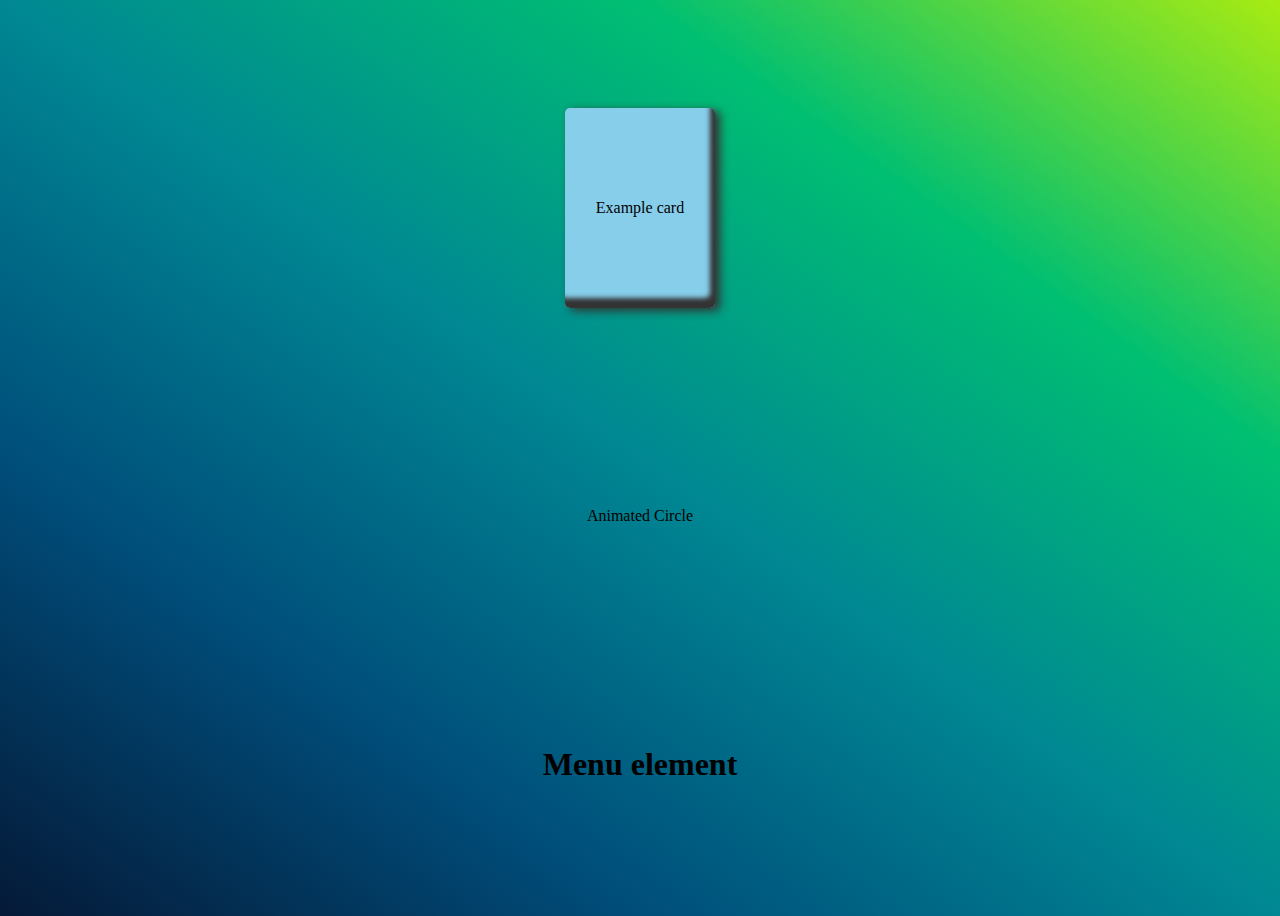
<file: gradient_task/index.html>
<!DOCTYPE html>
<html lang="en">
<head>
    <meta charset="UTF-8">
    <meta http-equiv="X-UA-Compatible" content="IE=edge">
    <meta name="viewport" content="width=device-width, initial-scale=1.0">
    <title>Document</title>
    <link rel="stylesheet" href="style.css">
</head>
<body>
    <div class ="card"> Example card</div>
    <div class="cirlce">Animated Circle</div>

    <div class="menu-item">
        <h1>Menu element</h1>
    </div>
</body>
</html>
</file>
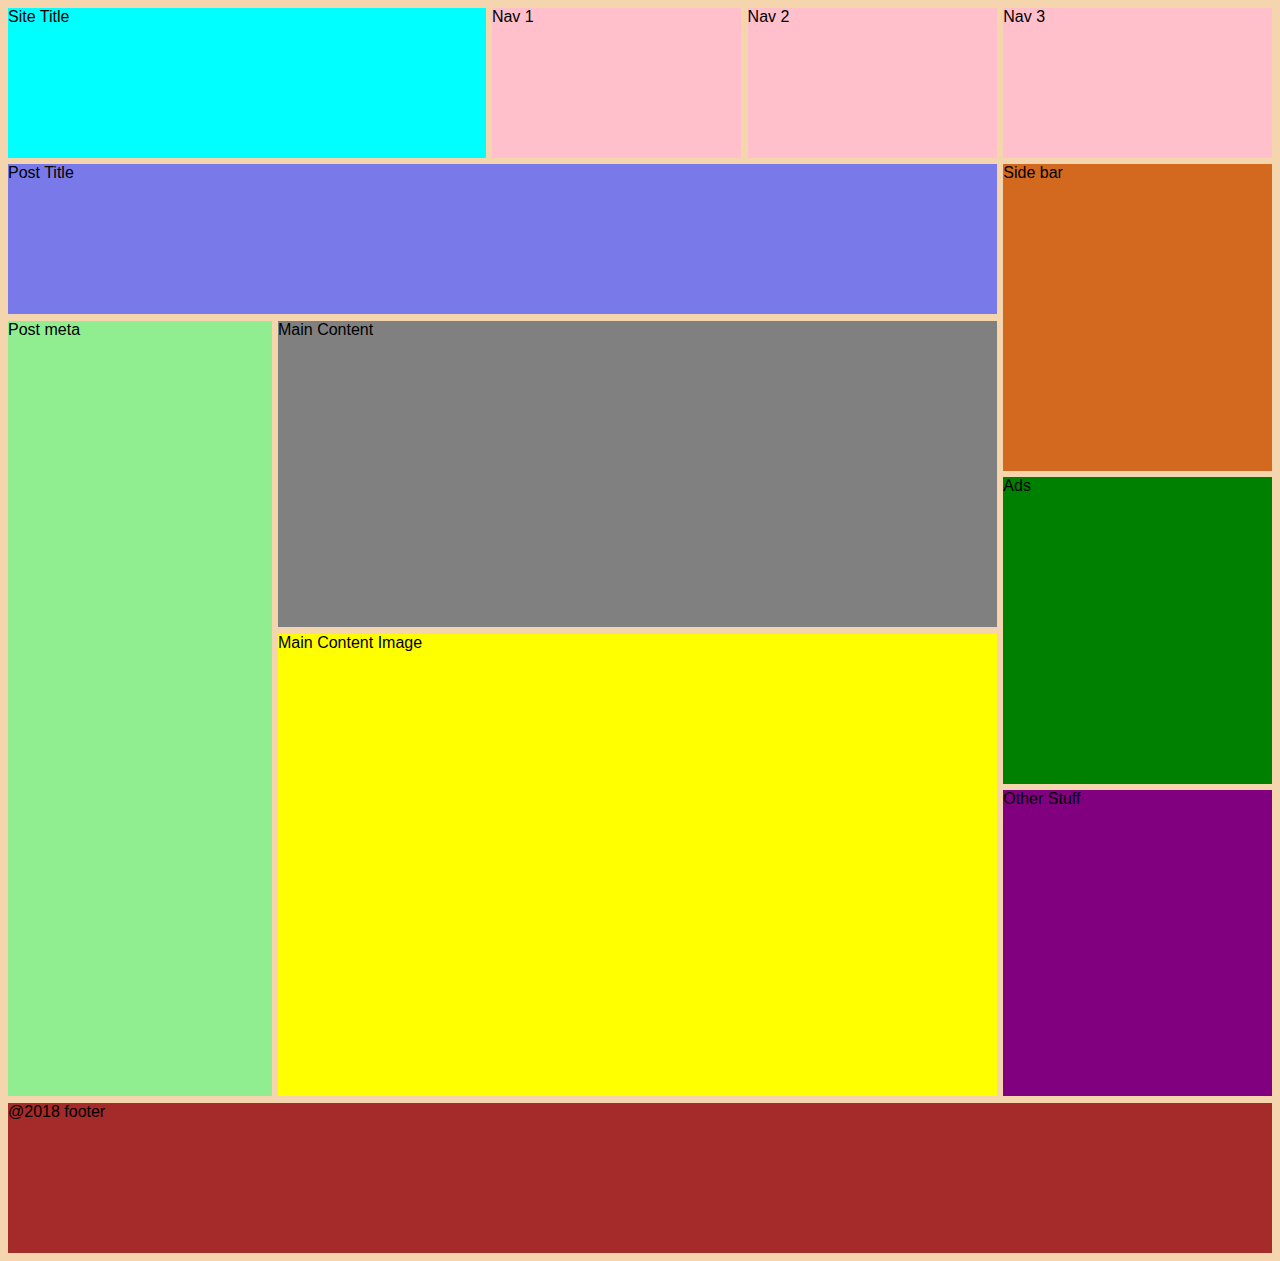
<file: grid_challenge/index.html>
<!DOCTYPE html>
<html lang="en">
  <head>
    <meta charset="UTF-8" />
    <meta name="viewport" content="width=device-width, initial-scale=1.0" />
    <link rel="stylesheet" href="style.css" />
    <title>Grid Task</title>
  </head>

  <body>
    <div class="grid-container">
      <div class="item Stitle">Site Title</div>
      <div class="item nav1">Nav 1</div>
      <div class="item nav2">Nav 2</div>
      <div class="item nav3">Nav 3</div>
      <div class="item Ptitle">Post Title</div>
      <div class="item sidebar">Side bar</div>
      <div class="item meta">Post meta</div>
      <div class="item content">Main Content</div>
      <div class="item ads">Ads</div>
      <div class="item image">Main Content Image</div>
      <div class="item stuff">Other Stuff</div>
      <div class="item footer">@2018 footer</div>
    </div>

  </body>
</html>
</file>
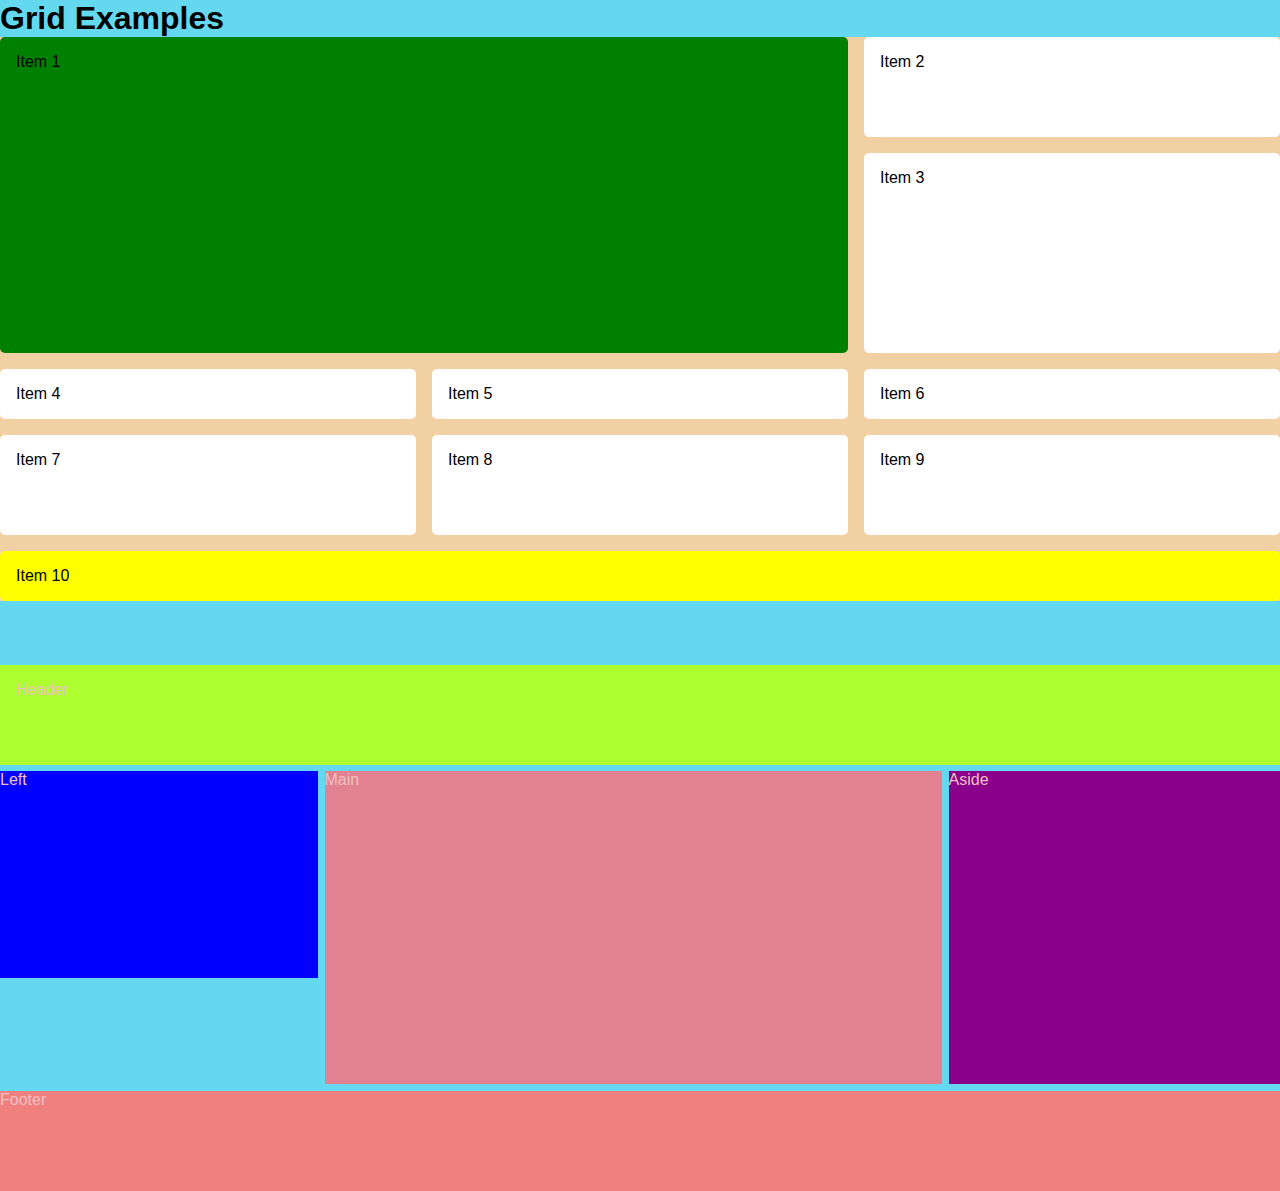
<file: task_grid/index.html>
<!DOCTYPE html>
<html lang="en">
<head>
    <meta charset="UTF-8">
    <meta http-equiv="X-UA-Compatible" content="IE=edge">
    <meta name="viewport" content="width=device-width, initial-scale=1.0">
    <link rel="stylesheet" href="style.css">
    <title>Grid</title>
</head>
<body>
   <h1>Grid Examples</h1> 
   <div class ="grid-container">

    <div class="items">Item 1</div>
    <div class="items">Item 2</div>
    <div class="items">Item 3</div>
    <div class="items">Item 4</div>
    <div class="items">Item 5</div>
    <div class="items">Item 6</div>
    <div class="items">Item 7</div>
    <div class="items">Item 8</div>
    <div class="items">Item 9</div>
    <div class="items">Item 10</div>
   
   </div>

   <div class="area-container">
    <div class="header">Header</div>
    <div class="left">Left</div>
    <div class="main">Main</div>
    <div class="aside">Aside</div>
    <div class="footer">Footer</div>

   </div>
</body>
</html>
</file>
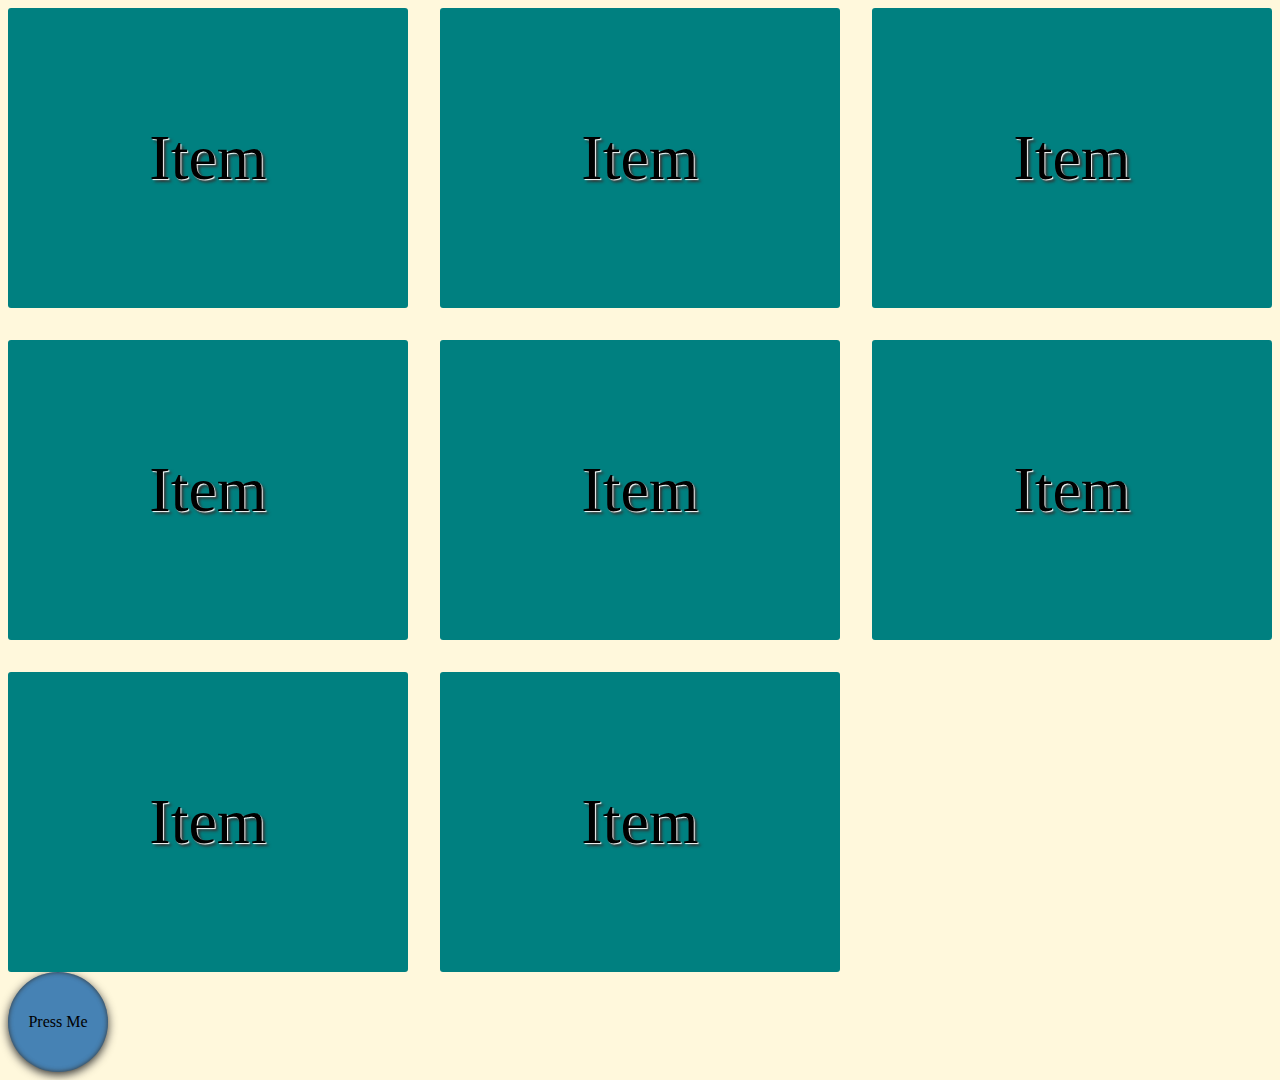
<file: transition_task/index.html>
<!DOCTYPE html>
<html lang="en">
<head>
    <meta charset="UTF-8">
    <meta http-equiv="X-UA-Compatible" content="IE=edge">
    <meta name="viewport" content="width=, initial-scale=1.0">
    <link rel="stylesheet" href="style.css">
    <link href="https://fonts.googleapis.com/css2?family=Nunito:wght@200&family=Roboto&display=swap" rel="stylesheet">
    <title>Document</title>
</head>
<body>
    <div class="grid">
        <div class ="item">Item</div>
        <div class ="item">Item</div>
        <div class ="item">Item</div>
        <div class ="item">Item</div>
        <div class ="item">Item</div>
        <div class ="item">Item</div>
        <div class ="item">Item</div>
        <div class ="item">Item</div>
    </div>
    <div class="circle">Press Me</div>
</body>
</html>
</file>
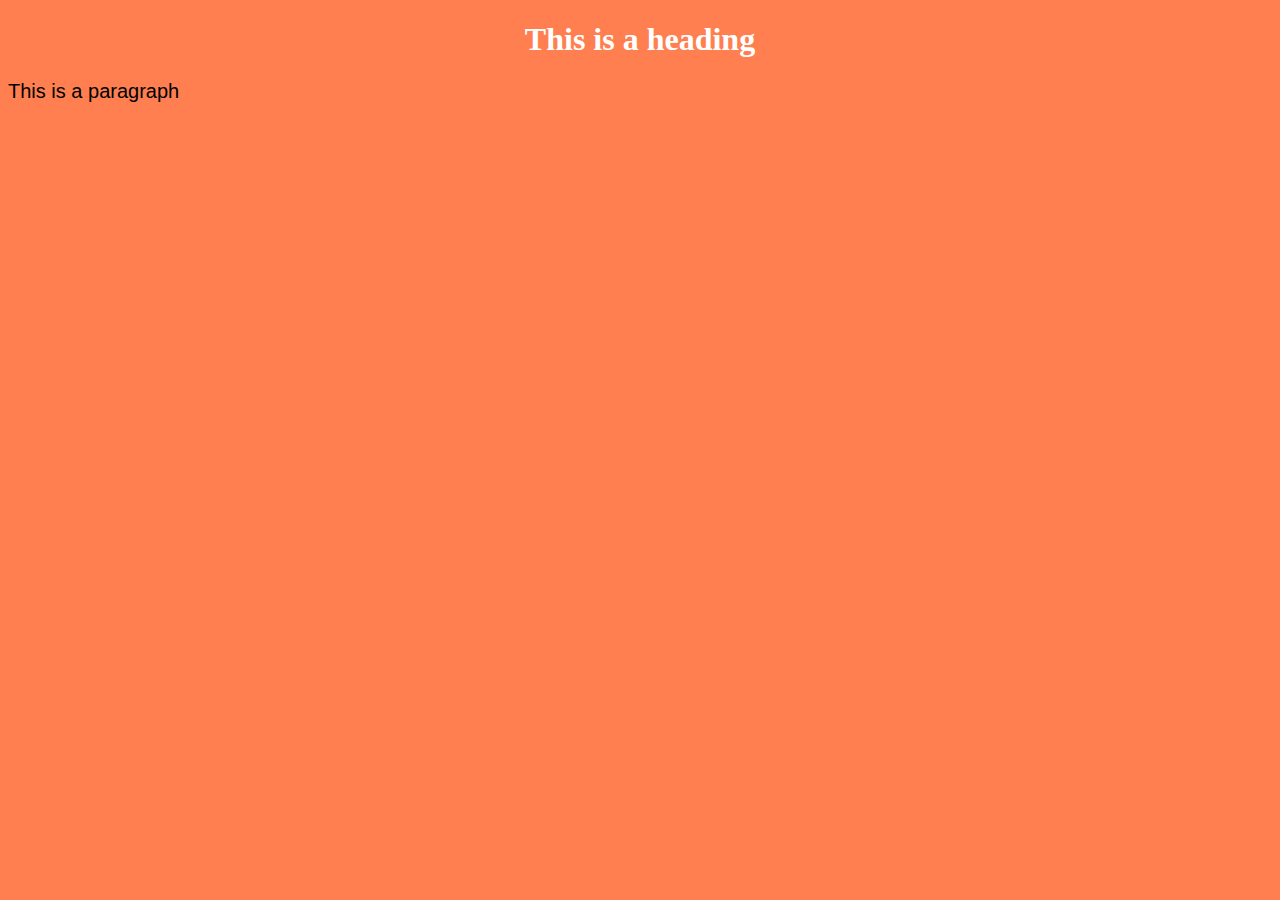
<file: week_1/Task_1/index.html>
<!DOCTYPE html>
<html lang="en">
<head>
   
    <title>Document</title>
    <link rel="stylesheet" href="style.css"
</head>
<body>
    <h1 id="my_id">This is a heading</h1>
    <P class="my_class">This is a paragraph</P> 
</body>
</html>
</file>
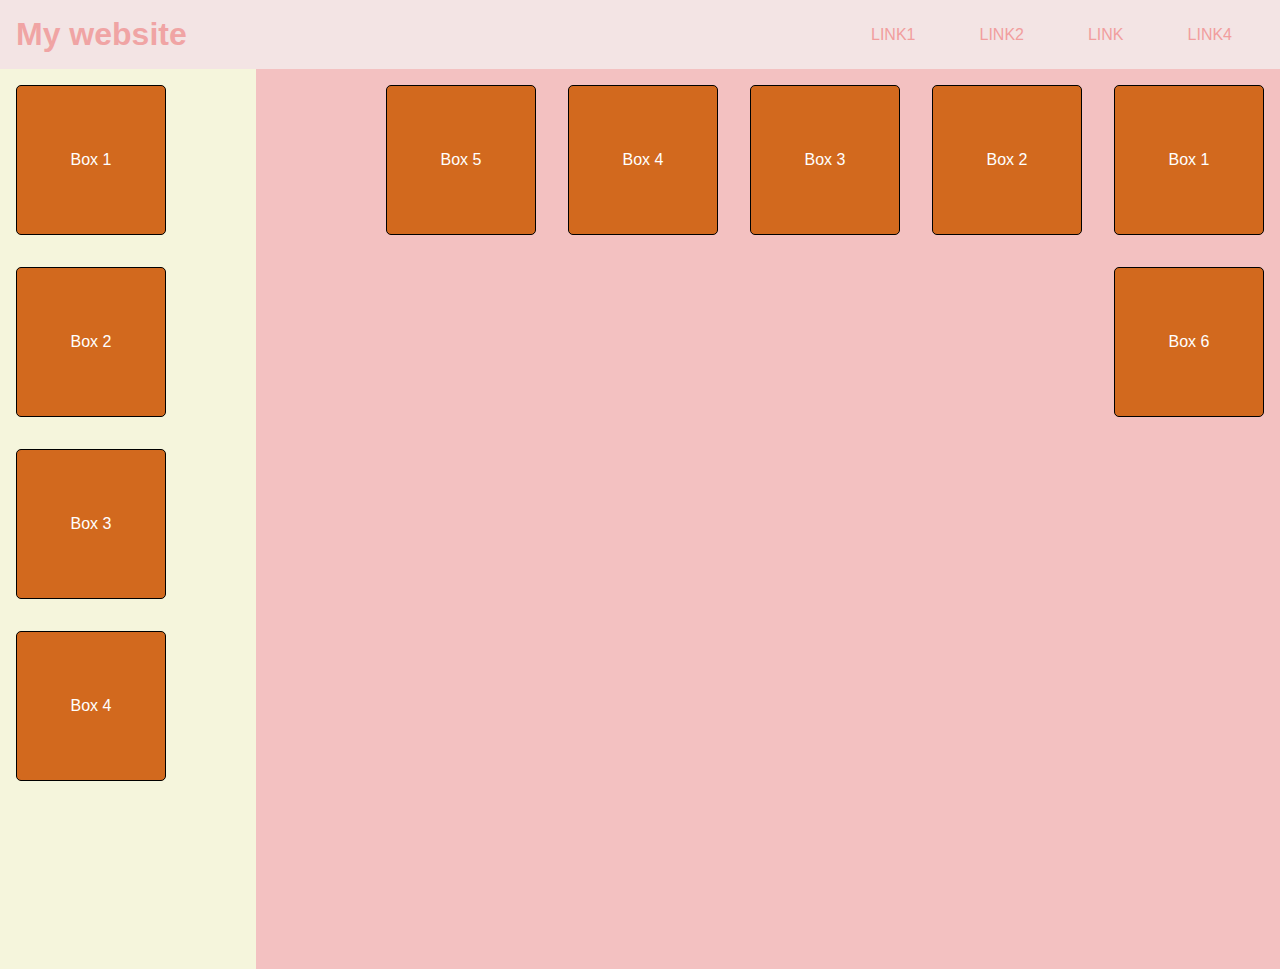
<file: week_4/task_2/index.html>
<!DOCTYPE html>
<html lang="en">
<head>
    <meta charset="UTF-8">
    <meta http-equiv="X-UA-Compatible" content="IE=edge">
    <meta name="viewport" content="width=device-width, initial-scale=1.0">
    <link rel="preconnect" href="https://fonts.googleapis.com">

    <link rel="stylesheet" href="style.css"/>

    <title>Task_2 flex</title>
</head>
<body>
    
    <header>

        <div class ="logo"><h1>My website</h1></div>
        <nav>
            <ul>
                <li><a href= "#">link1</a></li>
                <li><a href= "#">link2</a></li>
                <li><a href= "#">link</a></li>
                <li><a href= "#">link4</a></li>

            </ul>

        </nav>
    </header>

    <main>
         <aside>

            <div class="box">Box 1</div>
            <div class="box">Box 2</div>
            <div class="box">Box 3</div>
            <div class="box">Box 4</div>


         </aside>
         <section>

            <div class="box">Box 1</div>
            <div class="box">Box 2</div>
            <div class="box">Box 3</div>
            <div class="box">Box 4</div>
            <div class="box">Box 5</div>
            <div class="box">Box 6</div>

         </section>
    </main>
</body>
</html>
</file>
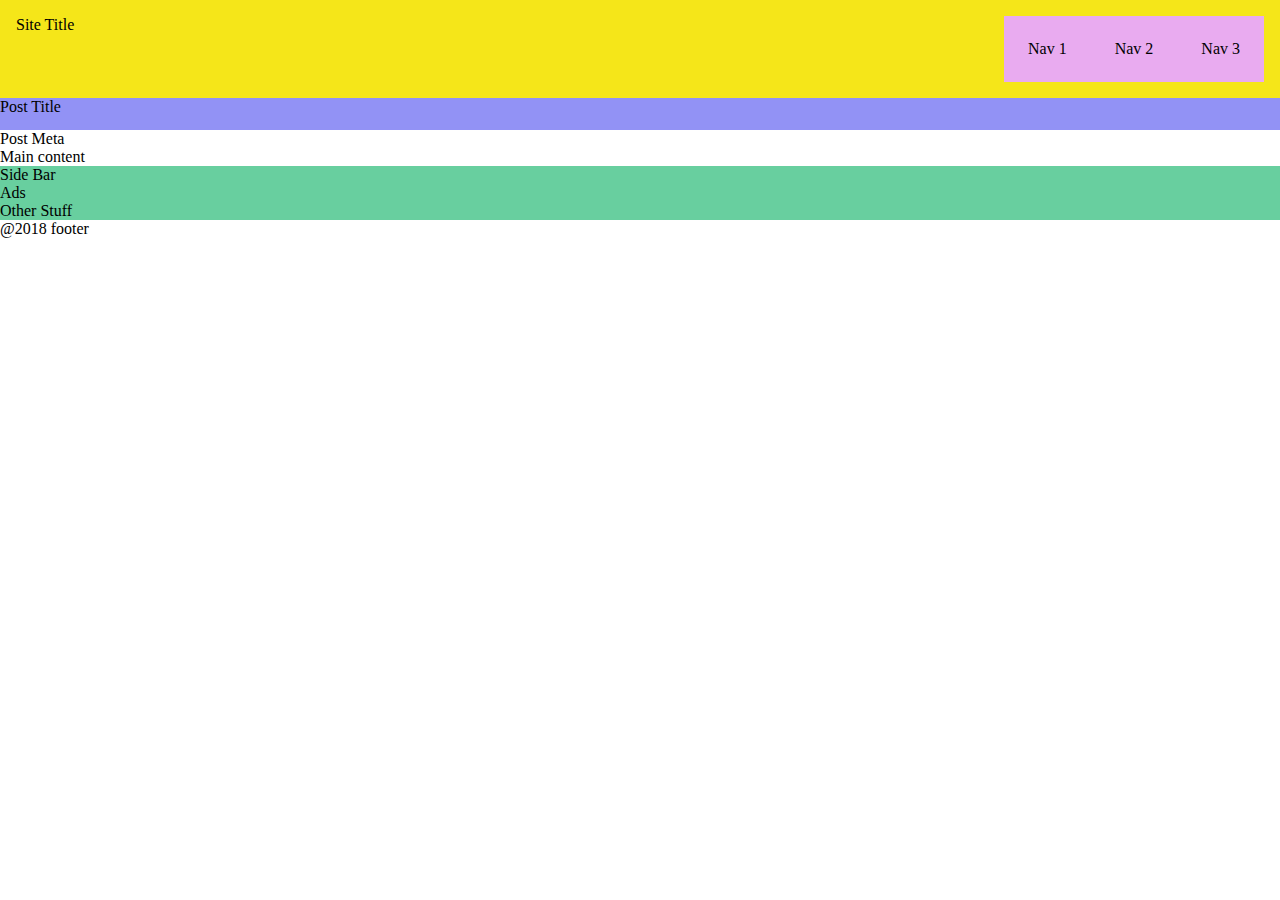
<file: week_4/task_3/index.html>
<!DOCTYPE html>
<html lang="en">
<head>
    <meta charset="UTF-8">
    <meta http-equiv="X-UA-Compatible" content="IE=edge">
    <meta name="viewport" content="width=device-width, initial-scale=1.0">
    <link rel="stylesheet" href="style.css">
    <title>Flex Challenge</title>
</head>
<body>
    <header>
        <div class="site-title pm">
            <p>Site Title</p>
        </div>

        <nav>
            <ul>
               <li class ="pm">Nav 1</li> 
               <li class ="pm">Nav 2</li> 
               <li class ="pm">Nav 3</li> 
            </ul>
        </nav>
    </header>
    <main>
        <section>
            <div class="post-title pm">
                <p>Post Title</p>
            </div>

            <div class="section-post-container">
                <div class="post-meta pm">
                    <p>Post Meta</p>
                </div>
                <div class="main-content-container">
                    <div class="main-content pm">
                        <p>Main content</p>
                    </div>
                </div>
            </div>
        </section>
        <aside>
            <div class="side-bar pm">
                <p>Side Bar</p></div>
                <div class="ads pm">
                    <p>Ads</p></div>
                    <div class="other-stuff pm">
                        <p>Other Stuff</p></div>

        </aside>
</main>
<footer class="pm">
<p>@2018 footer</p></footer>
</body>
</html>
</file>
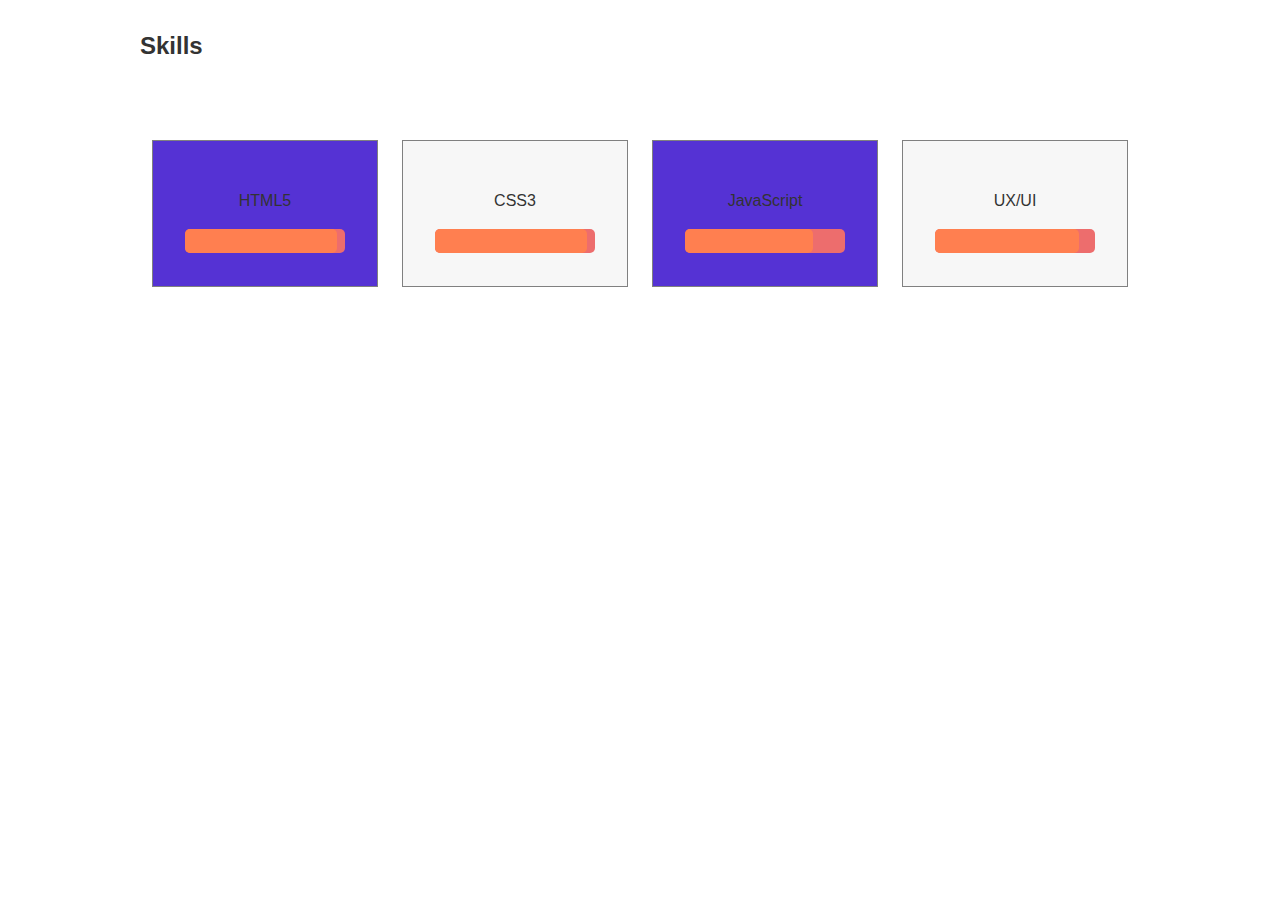
<file: week_5/icon_portfolio/index.html>
<!DOCTYPE html>
<html lang="en">
<head>
    <meta charset="UTF-8">
    <meta http-equiv="X-UA-Compatible" content="IE=edge">
    <meta name="viewport" content="width=device-width, initial-scale=1.0">
    <!-- <link rel="shortcut icon" href="favicon.ico" type="image/x-icon"/> -->
    <link href="https://fonts.googleapis.com/icon?family=Material+Icons"
      rel="stylesheet">
      <link rel="stylesheet" href="style.css"/>
      <link rel="srylesheet" href="icons.css"/>
    <title>Portfolio step_5</title>
</head>
<body>
    <section id="skills">
        <div class="container">
            <h2>Skills</h2>
            <div class ="skills_group">
            <div class="skill">
                <i class="demo-icon icon-html5"></i>
                <p>HTML5</p>
                <progress value="95" max="100"></progress>
            </div>
            <div class="skill">
                <i class="demo-icon icon-css3"></i>
                <p>CSS3</p>
                <progress value="95" max="100"></progress>
            </div>
            <div class="skill">
                <i class="demo-icon icon-html5"></i>
                <p>JavaScript</p>
                <progress value="80" max="100"></progress>
            </div>
            <div class="skill">
                <i class="demo-icon icon-html5"></i>
                <p>UX/UI</p>
                <progress value="90" max="100"></progress>
            </div>
            </div>
        </div>

    </section>


</body>
</html>
</file>
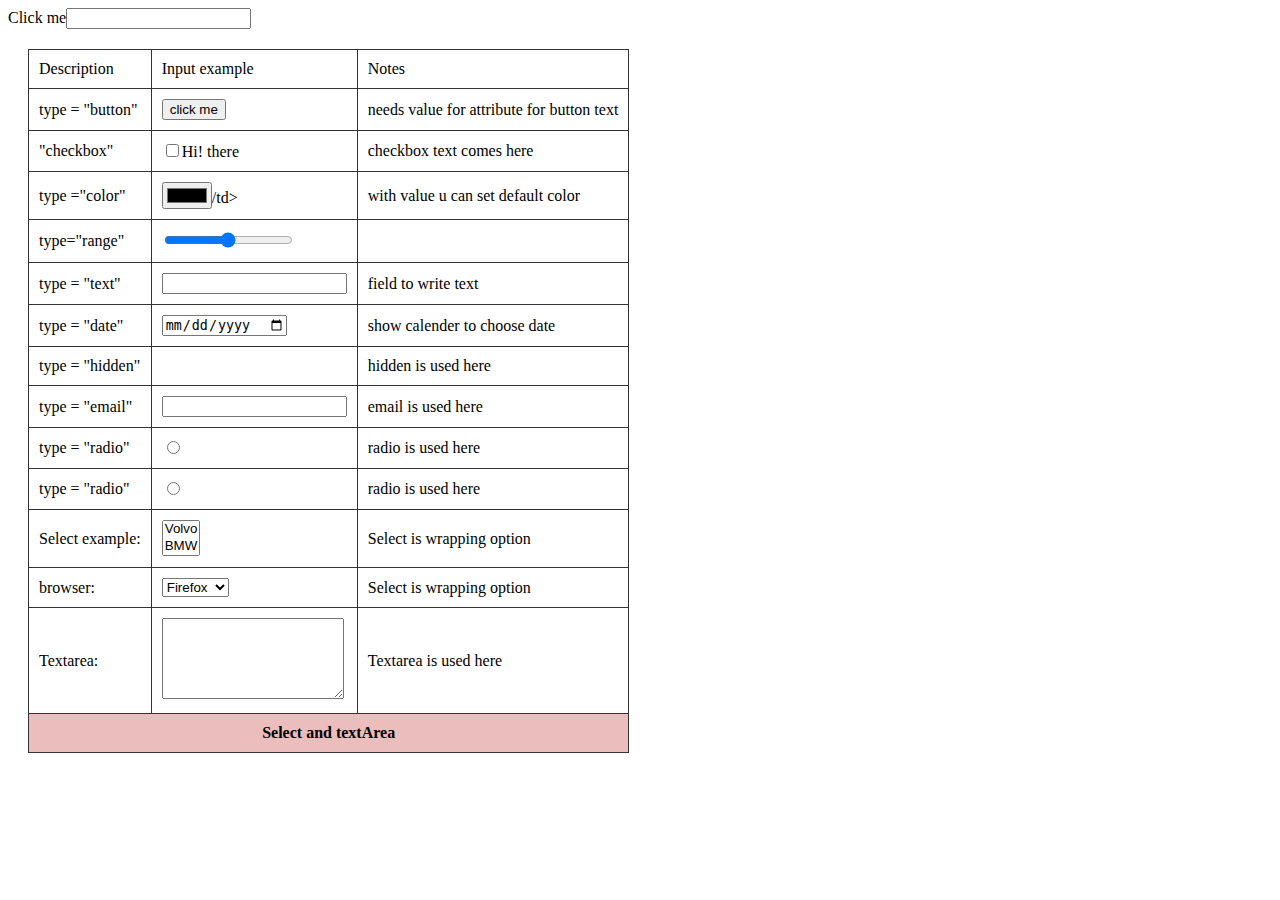
<file: week_3/index2.html>
<!DOCTYPE html>
<html lang="en">
<head>
    <meta charset="UTF-8">
    <meta http-equiv="X-UA-Compatible" content="IE=edge">
    <meta name="viewport" content="width=device-width, initial-scale=1.0">
    <title>Document</title>
</head>
<style>
body{
    font-family: sana-serif;
    font-size: 16px;
}
table, td {
border: 1px solid #333;
border-collapse:collapse;
padding: 10px;
}
table {
    margin:20px;
}
.centre
{
text-align:center;
background: rgb(236, 189, 189);
font-weight: 800;

}
</style>
<body>
    <table>
        <thead>
            <tr>
                <td>Description</td>
                <td>Input example</td>
                <td>Notes</td>

            </tr>
        </thead>
        <form>
            
            <label for="username">Click me</label><input type="text" id="username" />


        </form>
        <tbody>
            <tr>
                <td>type = "button"</td>
                <td><input type ="button" value ="click me"/></td>
                <td>needs value for attribute for button text</td>
             </tr>

             <tr>
                <td>"checkbox"</td>
                <td><input type ="checkbox" />Hi! there</td>
                <td>checkbox text comes here</td>
             </tr>
             <tr>
                <td>type ="color"</td>
                <td><input type ="color" value ="#ff000"/>/td>
                <td> with value u can set default color</td>
             </tr>
             
             <tr>
                <td>type="range"</td>
                <td><input type="range" min="20" max="100"/></td>
                <td></td>
             </tr>

            </tr><tr>
                <td>type = "text"</td>
                <td><input type ="text" /></td>
                <td>field to write text</td>
             </tr>

            </tr><tr>
                <td>type = "date"</td>
                <td><input type ="date" /></td>
                <td>show calender to choose date</td>
             </tr>

            </tr>
            <tr>
                <td>type = "hidden"</td>
                <td><input type ="hidden" /></td>
                <td>hidden is used here</td>
             </tr>
             <tr>
                <td>type = "email"</td>
                <td><input type ="email" /></td>
                <td>email is used here</td>
             </tr>
             

             <tr>
                <td>type = "radio"</td>
                <td><input type ="radio" /></td>
                <td>radio is used here</td>
             </tr>
             <tr>
                <td>type = "radio"</td>
                <td><input type ="radio" /></td>
                <td>radio is used here</td>
             </tr>

             <tr>
                <td>Select example:</td>
                <td>
                    <select name="cars" size="2" multiple>
                        <option value="volvo">Volvo</option>
                        <option value="BMW">BMW</option>
                        <option value="fiat">Fiat</option>
                        <option value="audi">Audi</option>
                    </select>
                </td>
                <td>Select is wrapping option</td>
               
             </tr>
             <tr>
                <td>browser:</td>
                <td>
                    <select name="browser" >
                        <option value="ff">Firefox</option>
                        <option value="BMW">chrome</option>
                        <option value="fiat">safari</option>
                        <option value="audi">e</option>
                    </select>
                </td>
                <td>Select is wrapping option</td>
               
             </tr>


             <tr>
                <td>Textarea:</td>
                <td>
                    <textarea name ="example area" id ="example1" cols="20" rows="5"></textarea></td>
                <td>Textarea is used here</td>
             </tr>

             <tr>
                <td class = "centre" colspan="3">Select and textArea</td>
                
             </tr>




        </tbody>
    </table>
</body>
</html>
</file>
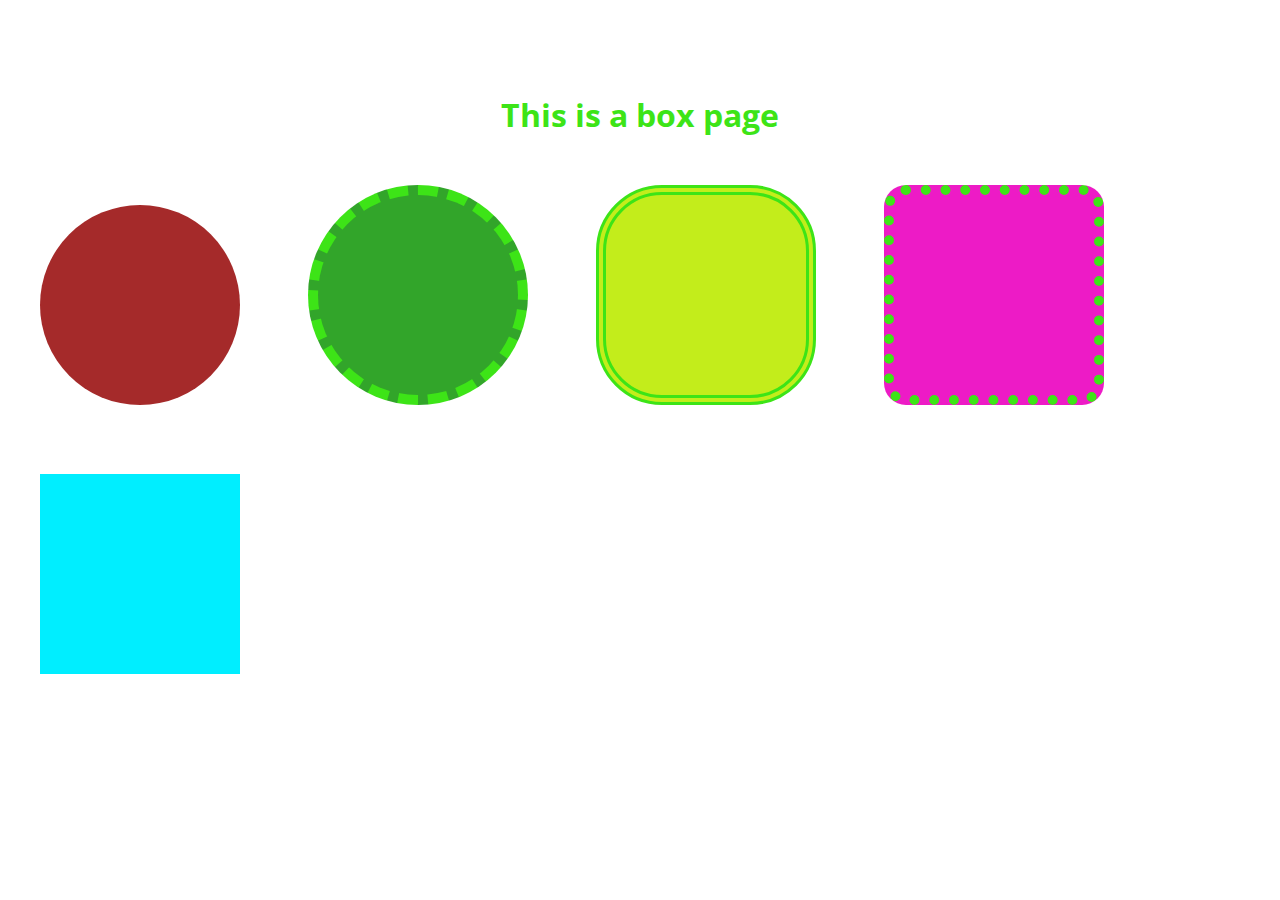
<file: week_2/task_1/boxes.html>
<!DOCTYPE html>
<html lang="en">
<head>
    <meta charset="UTF-8">
    <meta http-equiv="X-UA-Compatible" content="IE=edge">
    <meta name="viewport" content="width=device-width, initial-scale=1.0">
    <title>week2_task1 </title>
    <link rel="stylesheet" href="style.css"/>
    <link href="https://fonts.googleapis.com/css2?family=Open+Sans:wght@300&display=swap" rel="stylesheet">
</head>
<body id="boxes">
    <header>
        <nav>
            <ul>
                <li><a href ="index.html">Home</a></li>
                <li><a href ="boxes.html">Boxes</a></li>
                <li><a href ="contact.html">Contact</a></li>
            </ul>
        </nav>
    </header>
        <main>
            <section>
                <h1>This is a box page</h1>
                <div class ="box box1"></div>
                <div class ="box box2"></div>
                <div class ="box box3"></div>
                <div class ="box box4"></div>
                <div class ="box box5"></div>

            </section>
        </main>
    
</body>
</html>
</file>
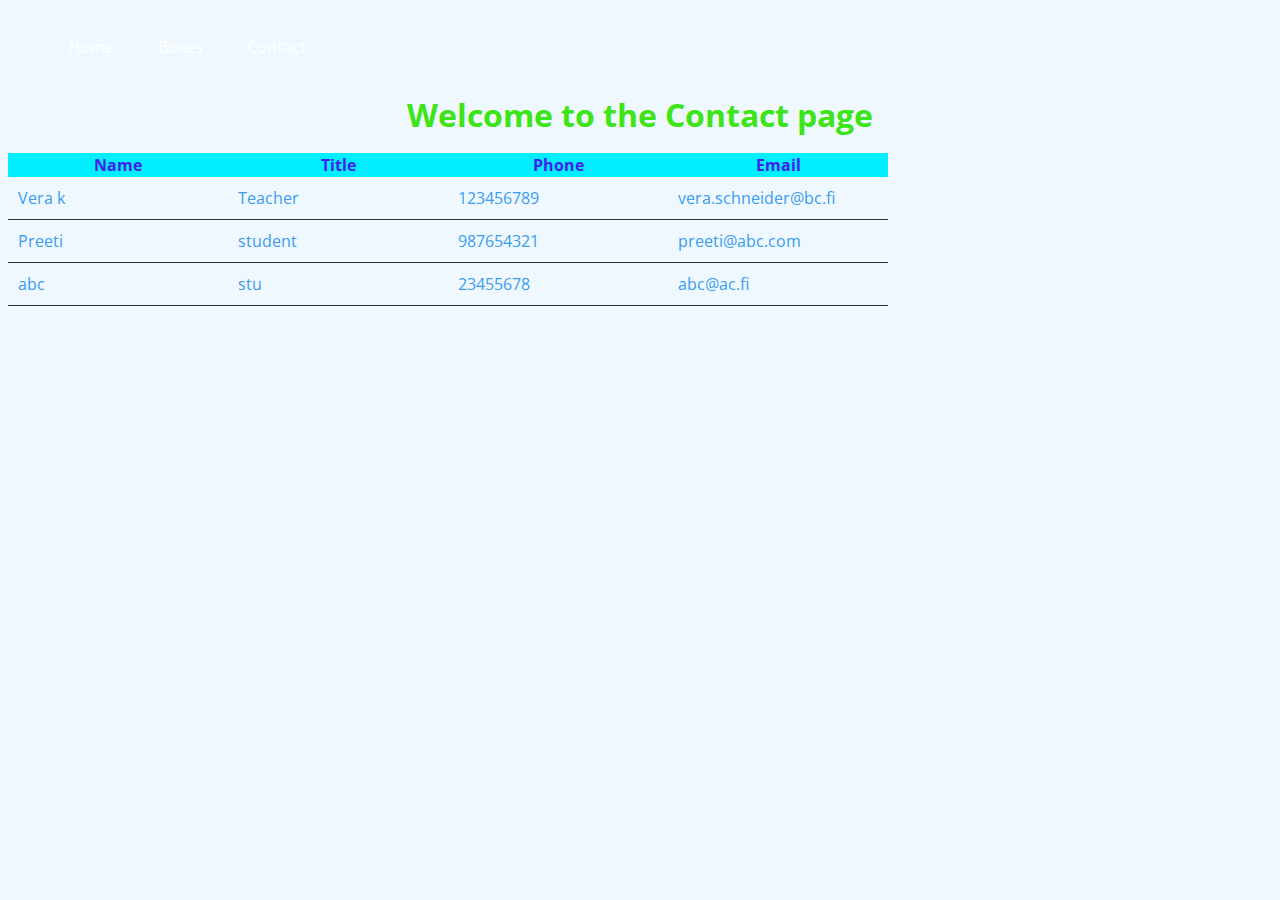
<file: week_2/task_1/contact.html>
<!DOCTYPE html>
<html lang="en">
<head>
    <meta charset="UTF-8">
    <meta http-equiv="X-UA-Compatible" content="IE=edge">
    <meta name="viewport" content="width=device-width, initial-scale=1.0">
    <title>week2_task1 </title>
    <link rel="stylesheet" href="style.css"/>
    <link href="https://fonts.googleapis.com/css2?family=Open+Sans:wght@300&display=swap" rel="stylesheet">
</head>
<body>
    <header>
        <nav>
            <ul>
                <li><a href ="index.html">Home</a></li>
                <li><a href ="boxes.html">Boxes</a></li>
                <li><a href ="contact.html">Contact</a></li>


            </ul>
        </nav>
    </header>
        <main>
            <section>
                <h1>Welcome to the Contact page</h1>
                

                <table>

                    <thead>
                        <tr>
                            <th>Name</th>
                            <th>Title</th>
                            <th>Phone</th>
                            <th>Email</th>

                        </tr>

                    </thead>
                    <tbody>
                        <tr>
                            <td>Vera k</td>
                            <td>Teacher</td>
                            <td>123456789</td>
                            <td>vera.schneider@bc.fi</td>
                        </tr>
                        <tr>
                            <td>Preeti</td>
                            <td>student</td>
                            <td>987654321</td>
                            <td>preeti@abc.com</td>
                        </tr>
                        <tr>
                            <td>abc</td>
                            <td>stu</td>
                            <td>23455678</td>
                            <td>abc@ac.fi</td>
                        </tr>
                    
                    </tbody>
                </table>
            </section>
        </main>
    
</body>
</html>
</file>
<file: gradient_task/style.css>
:root{
    --background-color:cornsilk;
    --light-color:skyblue;
    --hightlight-color:salmon;
    --dark-color:#333;
    --font: "Quicksand", sans-sarif;
    --gradient: linear-gradient(to right top,
    #051937,
    #004d7a,
    #008793,
    #00bf72,
    #a8eb12);
    
}
body{
background: var(--gradient);
height: 100vh;
font-family: var(--font);
display: grid;
justify-items: center;
align-items: center;
}
.card{
    display: grid;
    justify-items: center;
    align-items: center;
    height:200px;
    margin: 0 auto;
    width:150px;
    background: var(--light-color);
    border-radius: 5px;
    box-shadow: 5px 3px 10px var(--dark-color),inset -5px -10px 5px var(--dark-color);
    transition: all 2s; 
}
.card:hover{
    /* transform: rotate(125deg); */
/* transform: skew(25deg); */
transform: scale(2);
}

.menu-item h1::after{
    content: "";
    height: 4px;
    width:0;
    background: var(--hightlight-color);
    display:inherit;
    transition: 1s ease-in;

}
.menu-item:hover  h1::after{
    width: 100%;

}
</file>
<file: grid_challenge/style.css>
*{
    margin:0;
    padding:0;
    box-sizing: border-box;
}

body{
    background-color: rgb(244, 213, 173);
    font-family: Verdana, Geneva, Tahoma, sans-serif;
}

.grid-container{
    display: grid;
    grid-template-areas: 
    "Stitle Stitle nav1 nav2 nav3"
    "Ptitle Ptitle Ptitle Ptitle sidebar"
    "meta content content content sidebar"
    "meta content content content ads"
    "meta image image image ads"
    "meta image image image stuff"
    "meta image image image stuff"
    
    "footer footer footer footer footer ";
    grid-gap:0.4rem;
    grid-auto-rows: 1fr;
    margin: 0.5rem
    }

.Stitle{
    grid-area: Stitle;
    background: aqua;
    min-height: 150px;
}
.nav1{
    grid-area: nav1;
    background: pink;
    
}
.nav2{
    grid-area: nav2;
    background: pink;
    
}
.nav3{
    grid-area: nav3;
    background: pink;
   
}

.Ptitle{
    grid-area: Ptitle;
    background: rgb(121, 121, 233);
   
}
.sidebar{
    grid-area: sidebar;
    background: chocolate;
   

}
.meta{
    grid-area: meta;
    background: lightgreen;
    
}
.content{
    grid-area: content;
    background: gray;

}
.ads{
    grid-area: ads;
    background: green;
   
}
.image{
    grid-area: image;
    background: yellow;
    
}
.stuff{
    grid-area: stuff;
    background: purple;
    
}
.footer{
    grid-area: footer;
    background:brown;
    
}

/* without grid area (teacher's solution) */
/* *{
    margin:0;
    padding:0;
    box-sizing: border-box;
}

body{
    background-color: rgb(244, 213, 173);
    font-family: Verdana, Geneva, Tahoma, sans-serif;
}

.grid-container{
    display:grid;
    grid-template-columns: repeat (6,1fr);
    grid-template-rows: repeat(8,1fr);
    grid-gap:0.4rem;
}
.item{
    min-height: 100px;
}
.Stitle{
    background: yellow;
    grid-column: 1 / span 3;
}
.nav{
    backgound: pink;
}
.Ptitle{
    background: blue;
    grid-column: 1 / span 5;
}
.sidebar{
    backgound: orange;
    grid-row:2 / span 2;
    grid-column: 6 /span 1
}
.meta{
    backgorund: green;
    gird-row: 3 /span 5;
}
.content{
    background: gray;
    grid-column: 2 / span 4;
    grid-row: 3 / span 2;
}
.ads{
     grid-row:4 / span 2;
    grid-column: 6 /span 1;
}
.image{
   grid-row: 5 / span 2;
    grid-column: 2 /span 4;
}
.stuff{
       grid-row:6 / span 2;
    
}
.footer{
       grid-row:7 / span 8;
   
}
</file>
<file: task_grid/style.css>
*{
    margin: 0;
    padding: 0;
    box-sizing: border-box;
}

body{
    background-color: rgb(100, 216, 239);
    font-family: fantasy, sans-serif;
}

.grid-container{
    display: grid;
    margin: 0 auto;
    background-color: rgb(241, 208, 164);
    /* grid-template-columns: 2fr 2fr 2fr; */
    grid-template-columns: repeat(3, 2fr);
    grid-template-rows: 100px 200px 50px 100px;
    grid-gap: 1rem;
    margin-bottom: 4rem;
}

.items
 {
    background: white;
    padding: 1rem;
    border-radius: 5px;
 }

 .items:first-child {
    background: green;
    grid-column: 1/ span 2;
    grid-row: 1/ span 2;
 }

 .items:last-child{
    background: yellow;
    grid-column: 1 / span 3;
 }
 .area-container {
    display: grid;
    color:rgb(240, 192, 192);
    grid-template-areas: 
    "whatever whatever whatever whatever"
    "left wheee wheee aside"
    "left wheee wheee aside"
    "abc wheee wheee aside"
    "footer footer footer footer";
    grid-gap:0.4rem;
    grid-auto-rows: 1fr;
 }
 .header{
    grid-area: whatever;
    background: greenyellow;
    padding:1rem;
    min-height: 100px;
 }

 .left{
    grid-area: left;
    background: blue;
 }
 .main{
    grid-area: wheee;
    background: rgb(226, 129, 145);
 }
 .aside{
    grid-area: aside;
    background: darkmagenta;
 }
 .footer{
    grid-area: footer;
    background: lightcoral;
 }
</file>
<file: transition_task/style.css>
:root{
    --primary-color:teal;
    --secondary-color:steelblue;
    --neutral-color:cornsilk;
    --dark-color:#333;
    --light-color:#fff;
    --font:"Comfortaa",cursive;

}

body{
    background: var(--neutral-color);
    font-family: var(--font);
    color:var (--light-color);
}
.grid{
    display: grid;
    grid-template-columns: repeat(3, 1fr);
    grid-gap:2rem;
}
.item{
    background: var(--primary-color);
    min-height:300px;
    border-radius: 3px;
    font-size: 4rem;
    display:flex;
    justify-content: center;
    align-items: center;
    text-shadow: 1px 1px 1px var(--light-color), 3px 3px 3px var(--dark-color);
    transition: all 2s ease-in-out;
}
.item:hover{
    box-shadow: inset 0 0px 500px var(--dark-color);
    background: var(--secondary-color);
}
.circle{
    height: 100px;
    width:100px;
    background: var(--secondary-color);
    border-radius: 50%;
    display:flex;
    justify-content: center;
    align-items: center;
    box-shadow:0 3px 10px var(--dark-color), inset 0px 0px 5px var(--dark-color);
    transition: height 2s, width 2s;

}
.circle:hover{
    height:400px;
    width: 400px;
}
</file>
<file: week_1/Task_1/style.css>
body{
    background-color: coral;
}
/*Example of id*/
#my_id{
    color: white;
    text-align: center;
}

/* Example of class*/
.my_class {
    font-family: Verdana, sans-serif;
    font-size: 20px;
}
</file>
<file: week_4/task_2/style.css>
*{
    margin:0;
    padding:0;
    box-sizing:border-box;
}

body{
    font-family:"Oswald", sans-serif;
}

header{
    display:flex;
    align-items: center;
    padding:1rem; /* to have space around the heading content*/
    background-color: rgb(243, 228, 228);
    color: rgb(240, 164, 164);
}

.logo{
flex:3;

}
ul{
    display:flex;
    list-style-type: none;
    flex:1;
}

a{
    color:rgb(241, 158, 158);
    text-decoration: none; /*delete line under the link*/
    text-transform: uppercase;
    padding: 1rem;
    margin:1rem;

}

a:hover {
border-bottom:6px solid rgb(247, 99, 99); /* hover effect under link*/

}
main{
    display: flex;
    height:100vh;
    background-color: bisque;
}

aside{
    display: flex;
    flex-direction: column;
    background-color: beige;
    flex:1;
}

section{
    display:flex;
    flex-wrap: wrap;
    flex-direction: row-reverse;
    align-content: flex-start;
    height:100vh;
    background: rgb(243, 193, 193);
    flex:4;
}
.box{
    width:150px;
    height: 150px;
    background-color: chocolate;
    color: white;
    text-align: center;
    margin:1rem;
    border-radius: 5px;
    border:1px solid black;
    display: flex;
    justify-content: center;
    align-items: center;

}

/*https://css-tricks.com/a-complete-guide-to-calc-in-css*/
</file>
<file: week_4/task_3/style.css>
*{
    margin:0;
    padding:0;
    box-sizing:border-box;
}
header{
    display:flex;
    align-items:top;
    padding:1rem; /* to have space around the heading content*/
    background-color: rgb(245, 230, 25);
    color: black;
}
.site-title{
    flex:1;
}

ul{
    display:flex;
    list-style-type: none;
    flex:1;
    background-color: rgb(233, 171, 240);
    align-items: top;
}
li{
    margin:0rem;
    padding: 1.5rem;
  
}
.post-title{
    background-color: rgb(146, 146, 245);
    height: 2rem;
}

aside{
    display: flex;
    flex-direction: column;
    background-color: rgb(104, 207, 159);
    flex:1;
}
</file>
<file: week_5/icon_portfolio/style.css>
*{
    margin:0;
    padding: 0;
    box-sizing: border-box;
}

body{
    font-family: "lato", sans-serif;
    color:#333;
}
/* below for change in icon size */
i{
    font-size:3rem;
}
h2{
    margin: 2rem 0;

}

p{
    margin:1rem 0;
    line-height: 1.5rem;
}
.container{
max-width: 1000px;
margin:0 auto;

}
#skills{
    min-height: 500px;
}
.skill{
    background-color: rgb(247,247,247);
    padding: 2rem;
    border:1px solid gray;

}
/* change the color of alternate box */
.skill:nth-child(odd){
    background-color: rgb(85, 50, 212);
}
.skills_group{
    display:flex;
    flex-wrap: wrap;
    margin-top: 5rem;
     justify-content: space-around; 
    /* to give space around the box */ 
    text-align: center;
}

progress[value]{
    height:1.5rem;
    background:transparent;
    -webkit-appearance: none;
}
/* below shows the progress bar empty space */
progress[value]::-webkit-progress-bar{
    background-color: rgb(237, 109, 109);
    border-radius: 5px;
}
/* below shows the progress in actual bar coral color */
progress[value]::-webkit-progress-value{
    background-color: coral;
    border-radius: 5px;
    background-size: 35px 20px;
}
</file>
<file: week_2/task_1/style.css>
body{
    background-color: aliceblue;
    font-family: "Open Sans", sans-serif;
    color:rgb(61, 228, 23)
}
h1{
line-height: 32px;
text-align: center;
}

 /*Header area*/
header{
    background: 00e1ff;
    text-align: left;
}
nav ul{
    list-style-type: none;
}

ul li a{
    padding:20px;
    display: block;
    color: white;
    text-decoration: none;
}

header li{
    display: inline-block;
}
li:hover{
background-color: blueviolet;
}

/*Boxes*/
#boxes{
    background: url("https://images.pexels.com/photos/1089462/pexels-photo-1089462.jpeg?auto=compress&cs=tinysrgb&w=1600");
}

.box{
    display:inline-block;
    margin:32px;

}

.box1 {
    height:200px;
    width: 200px;
    border-radius: 50%;
    background-color: brown;


}
.box2{
    height:200px;
    width: 200px;
    border-radius: 50%;
    background-color: rgb(50, 165, 42);
    border-width: 10px;
    border-radius: 80%;
    border-style: dashed;
}
.box3
{
    height:200px;
    width: 200px;
    border-radius: 30%;
    background-color: rgb(195, 237, 27);
    border-width: 10px;
   
    border-style: double;
}
.box4
{
    height:200px;
    width: 200px;
    border-radius: 80%;
    background-color: rgb(237, 27, 198);
    border-width: 10px;
    border-radius: 10%;
    border-style: dotted;
}
.box5 {
    height :200px;
    width:200px;
    background-color: rgb(0, 238, 255);
    margin-bottom:10px;

}
/*Table*/

table{
    border-collapse: collapse;

}

td {
    width:200px;
    padding: 10px
    
    
    
    ;
}

thead{
    font-weight: bold;
    background:rgb(0, 238, 255);
    color: rgb(69, 31, 238);
}

tbody{
    color: rgb(57, 155, 242);
}
tbody td{
    border-bottom: 1px  solid #333;
}
</file>
